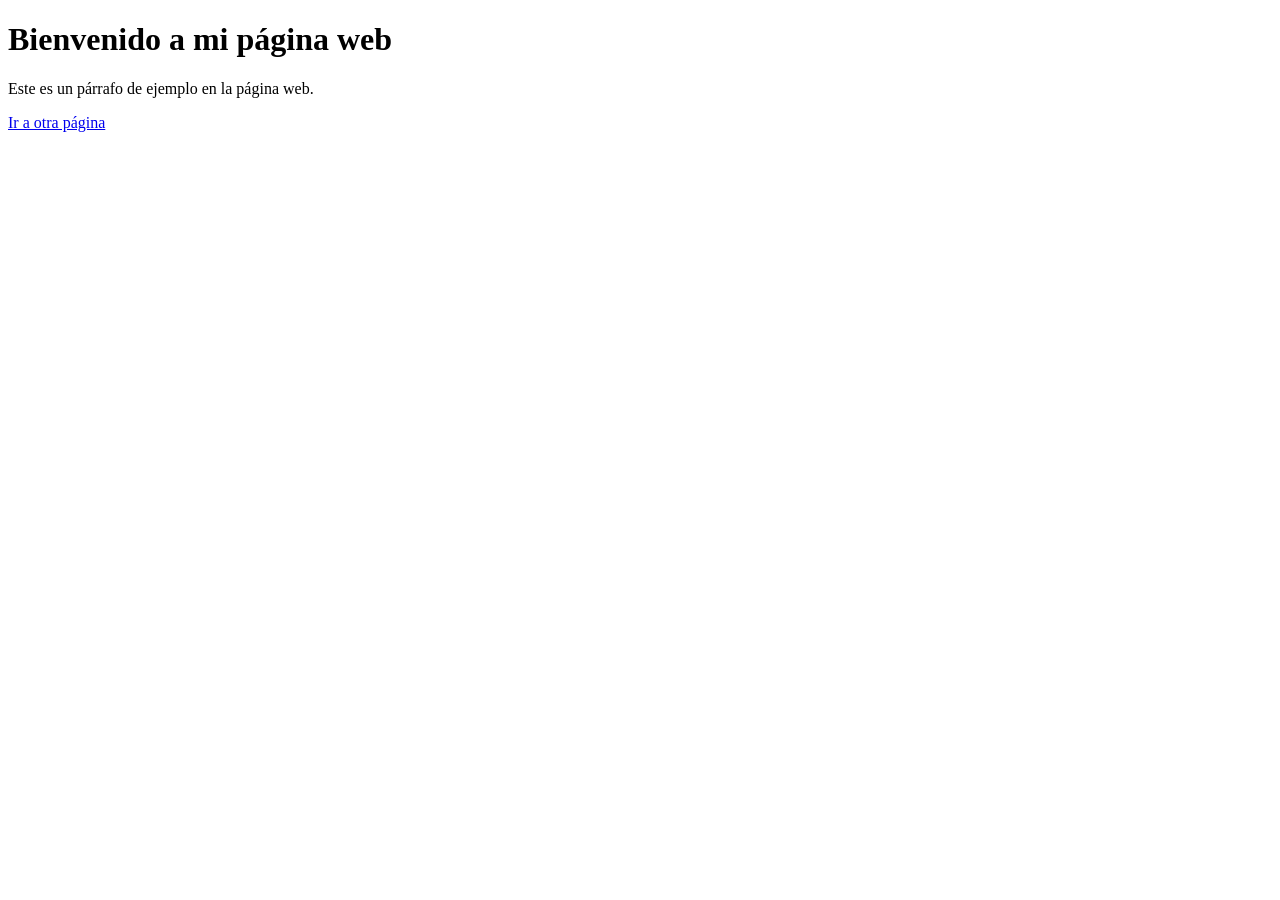
<file: p1/index.html>
<!DOCTYPE html><html lang="es">
<head>
    <meta charset="UTF-8">
    <meta name="viewport" content="width=device-width, initial-scale=1.0">
    <title>Página Web Sencilla</title>
</head>
<body>
    <h1>Bienvenido a mi página web</h1>
    <p>Este es un párrafo de ejemplo en la página web.</p>
    <a href="otra_pagina.html">Ir a otra página</a>
    <script src="script/script.js"> </script>
</body>
</html>
</file>
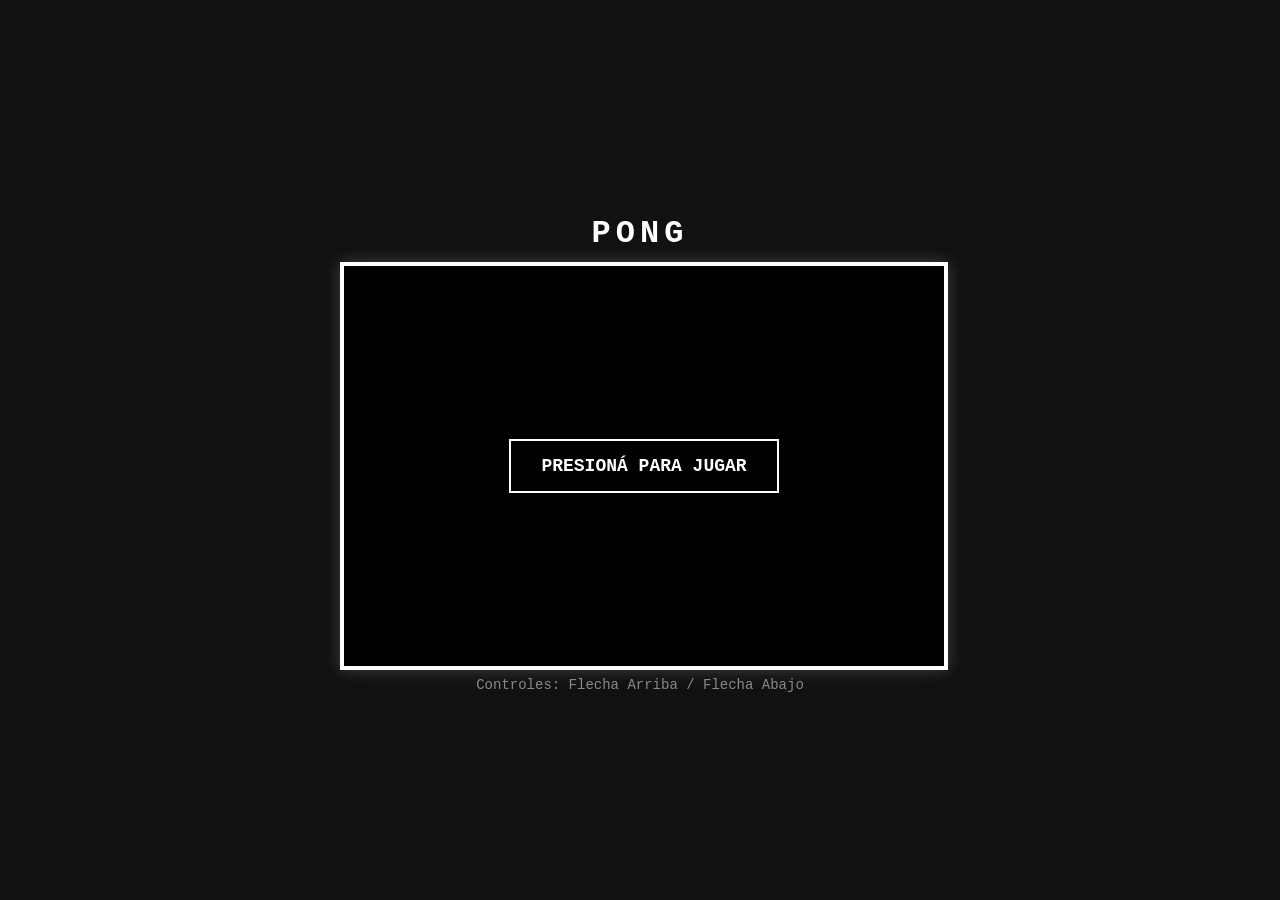
<file: Clase3/Pong/index.html>
<!DOCTYPE html>
<html lang="es">
<head>
    <meta charset="UTF-8">
    <meta name="viewport" content="width=device-width, initial-scale=1.0">
    <title>Juego Pong Clásico</title>
    <!-- Vinculamos el archivo de estilos CSS -->
    <link rel="stylesheet" href="style.css">
</head>
<body>

    <div class="contenedor-juego">
        <h1>PONG</h1>
        
        <!-- Contenedor relativo para posicionar el botón encima del canvas -->
        <div class="zona-canvas">
            <!-- Pantalla de inicio con el botón -->
            <div id="pantallaInicio" class="pantalla-inicio">
                <button id="botonIniciar">PRESIONÁ PARA JUGAR</button>
            </div>
            <!-- El canvas del juego -->
            <canvas id="canvasPong" width="600" height="400"></canvas>
        </div>

        <p>Controles: Flecha Arriba / Flecha Abajo</p>
    </div>

    <!-- Vinculamos el archivo de lógica JavaScript usando 'src' -->
    <script src="script.js"></script>
</body>
</html>
</file>
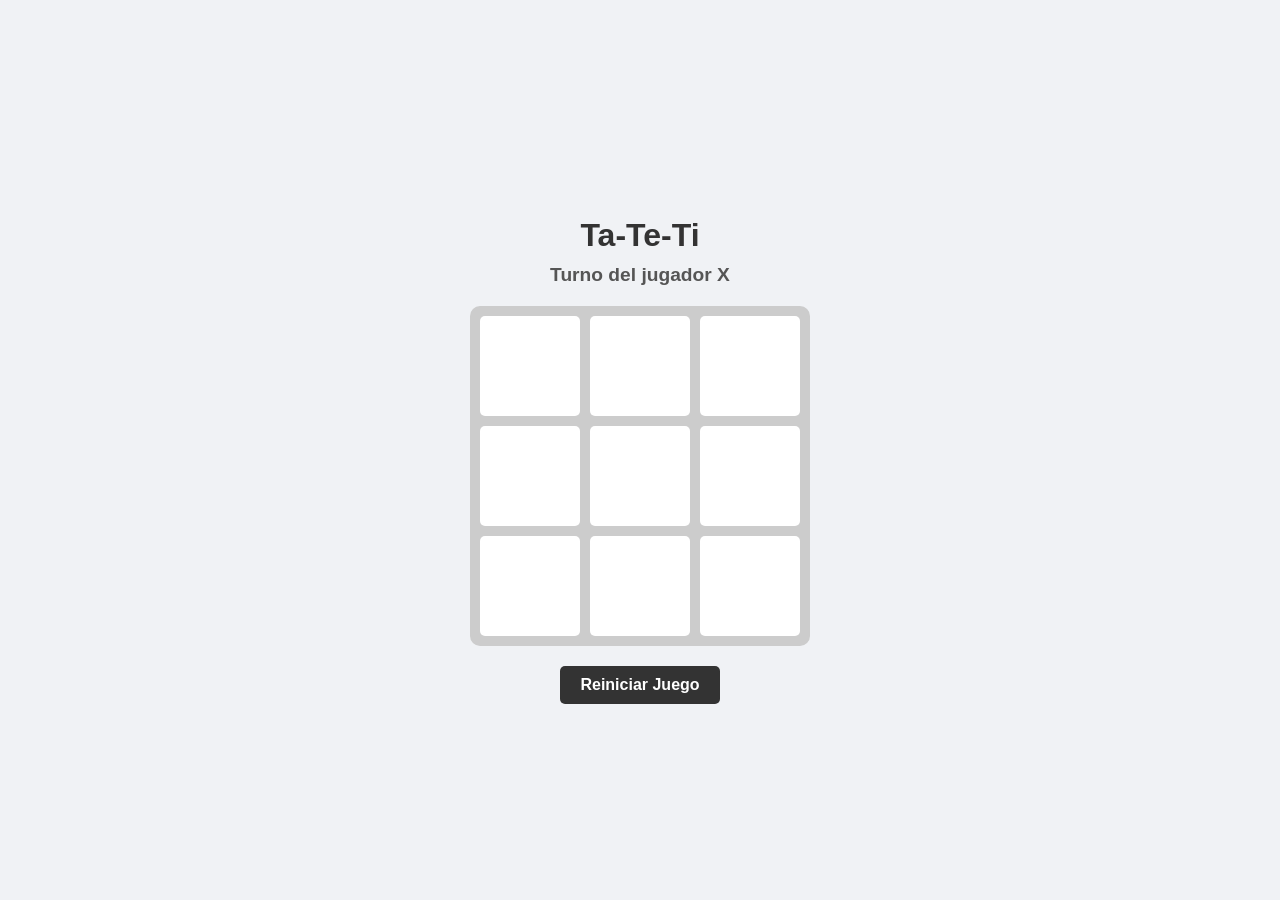
<file: Clase3/TA-TE-TI/index.html>
<!DOCTYPE html>
<html lang="es">
<head>
    <meta charset="UTF-8">
    <meta name="viewport" content="width=device-width, initial-scale=1.0">
    <title>Ta-Te-Ti Sencillo</title>
    <!-- Vinculamos el archivo de estilos CSS -->
    <link rel="stylesheet" href="./Style/style.css">
</head>
<body>

    <h1>Ta-Te-Ti</h1>
    
    <!-- Indicador de estado del juego -->
    <div class="status" id="statusLabel">Turno del jugador X</div>

    <!-- El tablero con las 9 celdas numeradas del 0 al 8 -->
    <div class="board">
        <button class="cell" data-index="0"></button>
        <button class="cell" data-index="1"></button>
        <button class="cell" data-index="2"></button>
        <button class="cell" data-index="3"></button>
        <button class="cell" data-index="4"></button>
        <button class="cell" data-index="5"></button>
        <button class="cell" data-index="6"></button>
        <button class="cell" data-index="7"></button>
        <button class="cell" data-index="8"></button>
    </div>

    <!-- Botón para reiniciar la partida -->
    <button class="btn-reset" id="resetButton">Reiniciar Juego</button>

    <!-- Vinculamos la lógica de JavaScript al final del body -->
    <script src="./script/script.js"></script>
</body>
</html>
</file>
<file: Clase3/Pong/style.css>
/* Centramos todo el contenido en la pantalla */
body {
    background-color: #111;
    color: white;
    font-family: 'Courier New', Courier, monospace;
    display: flex;
    justify-content: center;
    align-items: center;
    height: 100vh;
    margin: 0;
}

/* Alineamos los textos y estilizamos el contenedor */
.contenedor-juego {
    text-align: center;
}

h1 {
    letter-spacing: 5px;
    margin-bottom: 10px;
}

/* Contenedor para alinear el canvas y la pantalla de inicio */
.zona-canvas {
    position: relative;
    width: 600px;
    height: 400px;
    margin: 0 auto;
}

/* Le damos borde blanco al lienzo del juego */
canvas {
    background-color: #000;
    border: 4px solid white;
    box-shadow: 0px 0px 15px rgba(255, 255, 255, 0.2);
    position: absolute;
    top: 0;
    left: 0;
    z-index: 1;
}

/* Capa negra transparente que va por encima del canvas al inicio */
.pantalla-inicio {
    position: absolute;
    top: 4px; /* Alineado con el borde del canvas */
    left: 4px;
    width: 600px;
    height: 400px;
    background-color: rgba(0, 0, 0, 0.85);
    display: flex;
    justify-content: center;
    align-items: center;
    z-index: 2; /* Asegura que esté por encima del canvas */
}

/* Estilo retro para el botón de inicio */
#botonIniciar {
    background-color: transparent;
    color: white;
    border: 2px solid white;
    padding: 15px 30px;
    font-family: 'Courier New', Courier, monospace;
    font-size: 18px;
    font-weight: bold;
    cursor: pointer;
    transition: 0.2s;
}

/* Efecto visual cuando pasás el mouse por encima del botón */
#botonIniciar:hover {
    background-color: white;
    color: black;
}

p {
    color: #888;
    font-size: 14px;
    margin-top: 15px;
}
</file>
<file: Clase3/TA-TE-TI/Style/style.css>
/* Configuración general de la página */
body {
    font-family: Arial, sans-serif;
    background-color: #f0f2f5;
    display: flex;
    flex-direction: column;
    align-items: center;
    justify-content: center;
    height: 100vh;
    margin: 0;
}

h1 {
    color: #333;
    margin-bottom: 10px;
}

/* Texto que indica el turno o el ganador */
.status {
    font-size: 1.2rem;
    font-weight: bold;
    margin-bottom: 20px;
    color: #555;
}

/* Contenedor del tablero (Grid de 3x3) */
.board {
    display: grid;
    grid-template-columns: repeat(3, 100px);
    grid-template-rows: repeat(3, 100px);
    gap: 10px; /* Espacio entre casilleros */
    background-color: #ccc;
    padding: 10px;
    border-radius: 10px;
}

/* Estilo individual de cada casillero */
.cell {
    background-color: #fff;
    border: none;
    border-radius: 5px;
    font-size: 2.5rem;
    font-weight: bold;
    cursor: pointer;
    transition: background-color 0.2s;
}

/* Efecto visual al pasar el mouse por encima */
.cell:hover {
    background-color: #e6e6e6;
}

/* Colores para identificar rápido las fichas */
.cell.X {
    color: #0066cc;
}

.cell.O {
    color: #cc0066;
}

/* Botón de reinicio */
.btn-reset {
    margin-top: 20px;
    padding: 10px 20px;
    font-size: 1rem;
    font-weight: bold;
    background-color: #333;
    color: #fff;
    border: none;
    border-radius: 5px;
    cursor: pointer;
}

.btn-reset:hover {
    background-color: #555;
}
</file>
